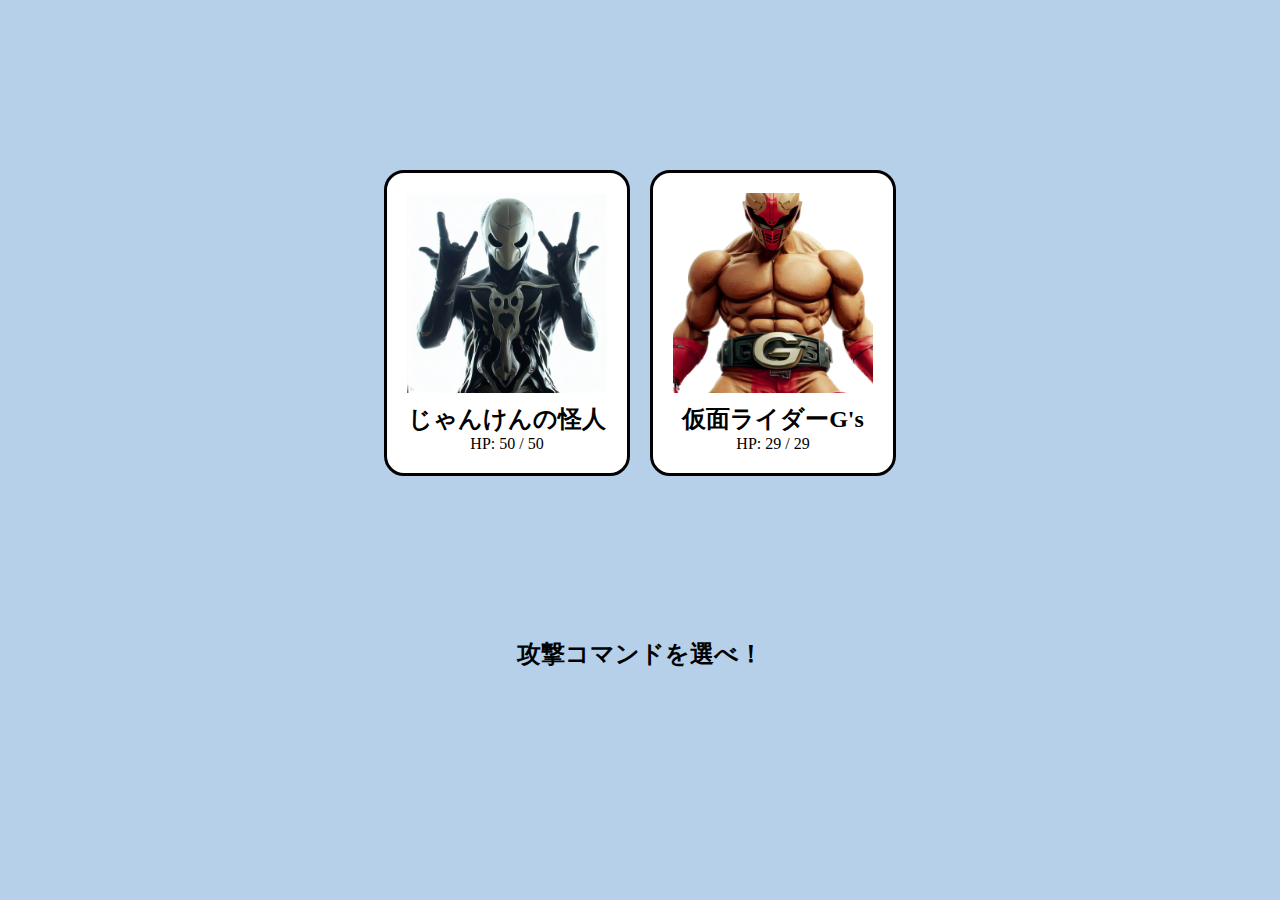
<file: battle.html>
<!DOCTYPE html>
<html lang="ja">

<head>
    <meta charset="UTF-8">
    <title>バトル！</title>
    <style>
        body {
            background-color: #B5D0E8;
        }

        #battle-wrapper {
            display: flex;
            justify-content: center;
            align-items: center;
            height: 70vh;
        }

        .pokemon {
            display: flex;
            flex-direction: column;
            align-items: center;
            padding: 20px;
            background-color: #FFFFFF;
            border: 3px solid #000000;
            border-radius: 20px;
            margin: 10px;
        }

        .pokemon img {
            width: 200px;
            height: 200px;
        }

        .pokemon-name {
            font-size: 24px;
            font-weight: bold;
            margin-top: 10px;
        }

        .moves-wrapper {
            display: flex;
            justify-content: center;
            align-items: center;
            margin-top: 20px;
        }

        @keyframes fadeIn {
            0% {
                opacity: 0;
            }

            100% {
                opacity: 1;
            }
        }

        .move {
            padding: 10px;
            background-color: #FFFFFF;
            border: 3px solid #000000;
            border-radius: 10px;
            margin: 10px;
            cursor: pointer;
            animation: fadeIn 2s ease-out forwards;
            animation-delay: 2s;
            opacity: 0;
        }

        .move:hover {
            background-color: #F2F2F2;
        }

        .move.selected {
            background-color: #F2F2F2;
        }

        .move.defense {
            background-color: #A2D9CE;
        }

        .move.disabled {
            cursor: not-allowed;
            opacity: 0.5;
        }

        .move.attack {
            border-color: #FF0000;
        }

        .move.defense {
            border-color: #0000FF;
        }
    </style>
    <script src="https://code.jquery.com/jquery-3.6.0.min.js"></script>
</head>

<body>

    <audio src="audio/battlebgm2.mp3" id="battle-audio" autoplay loop></audio>

    <audio id="power-audio" src="audio/power.mp3"></audio>
    <audio id="yaaaa-audio" src="audio/yaaaa.mp3"></audio>
    <audio id="width-audio" src="audio/width.mp3"></audio>
    <audio id="height-audio" src="audio/height.mp3"></audio>
    <audio id="opacity-audio" src="audio/opacity.mp3"></audio>
    <audio id="hissatsu-audio" src="audio/hissatsu.mp3"></audio>
    <audio id="konami-audio" src="audio/konamicomand.mp3"></audio>


    <!-- 敵のコマンドを表示するための div を追加 -->
    <div id="enemy-command-message" style="text-align: center; font-size: 20px; font-weight: bold;"></div>


    <div id="battle-wrapper">
        <div class="pokemon">
            <img src="img/JankenNoKaijin.jpeg" alt="じゃんけんの怪人">
            <div class="pokemon-name">じゃんけんの怪人</div>
            <div class="hp">HP: 50 / 50</div>
        </div>
        <div class="pokemon">
            <img src="img/maskedridergs.png" alt="仮面ライダー">
            <div class="pokemon-name">仮面ライダーG's</div>
            <div class="hp">HP: 29 / 29</div>
        </div>
    </div>

    <div id="turn-message" style="text-align: center; font-size: 24px; font-weight: bold;"></div>


    <div class="moves-wrapper">
        <div class="move" data-command="0">WIDTH</div>
        <div class="move" data-command="1">HEIGHT</div>
        <div class="move" data-command="2">POWER</div>
        <div class="move" data-command="3">YAAAA</div>
        <div class="move" data-command="4">OPACITY</div> <!-- OPACITYコマンドを追加 -->

    </div>

    <script>
        $(function () {
            // グローバル変数
            var kaijinscaleX = 1;
            var kaijinscaleY = 1;
            var riderscaleX = 1;
            var riderscaleY = 1;
            var hp1 = 50;
            var hp2 = 29;
            var playerTurn = true;

            function resizeImgW() {
                kaijinscaleX *= 0.5;
                $('.pokemon:first-of-type img').css('transform', 'scale(' + kaijinscaleX + ', ' + kaijinscaleY + ')');
            }

            function resizeImgH() {
                kaijinscaleY *= 0.5;
                $('.pokemon:first-of-type img').css('transform', 'scale(' + kaijinscaleX + ', ' + kaijinscaleY + ')');
            }

            function resizeImgWH() {
                riderscaleX *= 0.5;
                // riderscaleY *= 0.5; 消した
                $('.pokemon:last-of-type img').css('transform', 'scale(' + riderscaleX + ', ' + riderscaleY + ')');
            }

            function resizeImgHH() {
                riderscaleY *= 0.5;
                $('.pokemon:last-of-type img').css('transform', 'scale(' + riderscaleX + ', ' + riderscaleY + ')');
            }

            function playAudio(id) {
                $('#' + id)[0].play();
            }

            function stopAudio(audioId) {
                const $audioElement = $('#' + audioId);
                if ($audioElement.length) {
                    $audioElement[0].pause();
                    $audioElement[0].currentTime = 0;
                } else {
                    console.error('Audio element not found:', audioId);
                }
            }

            //OPACITYコマンドを追加した↓
            function applyOpacity(target) {
                var targetImg = target === 1 ? $('.pokemon:first-of-type img') : $('.pokemon:last-of-type img');
                var currentOpacity = parseFloat(targetImg.css('opacity'));
                targetImg.css('opacity', currentOpacity - 0.5);//*を-に変えた。確認ようにとりま0.5に変えた。最終的に0.25にする。　
            }

            function reduceHp(pokemonIndex, amount) {
                if (pokemonIndex === 1) {
                    hp1 -= amount;
                    $('.pokemon:first-of-type .hp').text('HP: ' + hp1 + ' / 50');

                    if (hp1 <= 0) {
                        setTimeout(function () {
                            window.location.href = 'index8-1.html';
                        }, 2000);
                    }

                } else if (pokemonIndex === 2) {
                    hp2 -= amount;
                    $('.pokemon:last-of-type .hp').text('HP: ' + hp2 + ' / 29');

                    if (hp2 <= 0) {
                        setTimeout(function () {
                            window.location.href = 'index8-2-1.html';
                        }, 2000);
                    }
                }
            }

            function toggleTurn() {
                playerTurn = !playerTurn;
                updateCommandStyles();
                updateTurnMessage(); // この行を追加した
            }

            // ターンメッセージを更新する関数を追加した
            function updateTurnMessage() {
                $('#turn-message').text(playerTurn ? '攻撃コマンドを選べ！' : '防御コマンドを選べ！');
            }


            function updateCommandStyles() {
                $('.move').each(function (index, move) {
                    $(move).removeClass('attack defense');
                    $(move).addClass(playerTurn ? 'attack' : 'defense');
                });
            }



            // 敵のターンの実装を変更
            function enemyTurn() {
                var enemyCommand = Math.floor(Math.random() * 5);//opacity追加したので5に変更
                displayEnemyCommand(enemyCommand); // この行を追加
                setTimeout(function () {
                    var playerCommand = $('.selected').data('command');
                    if (playerTurn) {
                        if (enemyCommand !== playerCommand) {
                            applyCommandEffect(playerCommand, 1);
                        }
                    } else {
                        if (enemyCommand !== playerCommand) {
                            applyCommandEffect(enemyCommand, 2);
                        }
                    }
                    clearSelected();
                    toggleTurn();
                    setTimeout(enableMoves, 1000); //変更した
                }, 1000);
            }

            // 敵のコマンドを画面に表示する関数を追加
            function displayEnemyCommand(command) {
                var commandText;
                switch (command) {
                    case 0:
                        commandText = "WIDTH";
                        break;
                    case 1:
                        commandText = "HEIGHT";
                        break;
                    case 2:
                        commandText = "POWER";
                        break;
                    case 3:
                        commandText = "YAAAA";
                        break;
                    case 4: //追加した
                        commandText = "OPACITY";
                        break;

                }
                var message = playerTurn ? "じゃんけんの怪人の防御: " : "じゃんけんの怪人の攻撃: ";
                $('#enemy-command-message').text(message + commandText + "！");
            }

            function applyCommandEffect(command, target) {
                switch (command) {
                    case 0:
                        playAudio('width-audio');
                        if (target === 1) {
                            resizeImgW(); //怪人にwidth
                        } else {
                            resizeImgWH(); //ライダーにwidth
                        }
                        reduceHp(target, 5);// targetに５ダメージ
                        break;
                    case 1:
                        playAudio('height-audio');
                        if (target === 1) {
                            resizeImgH();
                        } else {
                            resizeImgHH();
                        }
                        reduceHp(target, 5);
                        break;
                    case 2:
                        playAudio('power-audio');
                        reduceHp(target, 1);
                        break;
                    case 3:
                        playAudio('yaaaa-audio');
                        reduceHp(target, 1);
                        break;

                    case 4: // OPACITYコマンドの効果を適用
                        playAudio('opacity-audio');
                        applyOpacity(target);
                        let ImgOpacity1 = parseFloat($('.pokemon:first-of-type img').css('opacity'));
                        let ImgOpacity2 = parseFloat($('.pokemon:last-of-type img').css('opacity'));
                        if (ImgOpacity1 <= 0) {
                            setTimeout(function () {
                                window.location.href = 'index8-1.html';
                            }, 1000);
                        } else if (ImgOpacity2 <= 0) {
                            setTimeout(function () {
                                window.location.href = 'index8-2-1.html';
                            }, 1000);
                        }

                        break;

                }
            }

            function selectCommand(moveElement) {
                clearSelected();
                moveElement.addClass('selected');
            }

            function clearSelected() {
                $('.move').removeClass('selected');
            }

            function disableMoves() {
                $('.move').addClass('disabled');
            }

            function enableMoves() {
                $('.move').removeClass('disabled');
            }

            $('.move').on('click', function () {
                if (!$(this).hasClass('disabled')) {
                    selectCommand($(this));
                    disableMoves();
                    setTimeout(enemyTurn, 1000);//変更した
                }
            });

            updateCommandStyles();
            updateTurnMessage(); // この行を追加した
            $(document).keydown(function (e) {
                if (e.keyCode === konamiKeys[konamiIndex++]) {
                    if (konamiIndex === konamiKeys.length) {
                        // KONAMIコマンドが完了したときの処理
                        playAudio('konami-audio');
                        stopAudio('battle-audio');
                        $('.pokemon:last-of-type img').animate({ 'width': '1000px', 'height': '1000px' }, 1500);

                        setTimeout(function () {
                            playAudio('hissatsu-audio');
                        }, 1900);

                        setTimeout(function () {
                            $('.pokemon:first-of-type img').css('transform', 'scale(' + 0.001 + ', ' + 0.001 + ')');
                            $('.pokemon:first-of-type .hp').text('HP: ' + 0 + ' / 50');
                        }, 2000);

                        // 指数関数的に増加させるアニメーション
                        let hpExpIncrease = 1;
                        let hpIncreaseInterval = setInterval(function () {
                            hp2 = Math.floor(hp2 * Math.pow(2, hpExpIncrease));
                            $('.pokemon:last-of-type .hp').text('HP: ' + hp2 + ' / ∞');
                            hpExpIncrease += 0.1;
                        }, 150);

                        // 1.5秒後に無限大に更新
                        setTimeout(function () {
                            clearInterval(hpIncreaseInterval);
                            $('.pokemon:last-of-type .hp').text('HP: ∞ / ∞');
                        }, 1500);

                        setTimeout(function () {
                            window.location.href = 'index8-1.html';
                        }, 13000);

                        konamiIndex = 0;
                    }


                } else {
                    konamiIndex = 0;
                }
            });
        });

        var konamiKeys = [
            38, // up arrow key
            38, // up arrow key
            40, // down arrow key
            40, // down arrow key
            37, // left arrow key
            39, // right arrow key
            37, // left arrow key
            39, // right arrow key
            66, // b key
            65  // a key
        ];
        var konamiIndex = 0;
    </script>
</body>

</html>
</file>
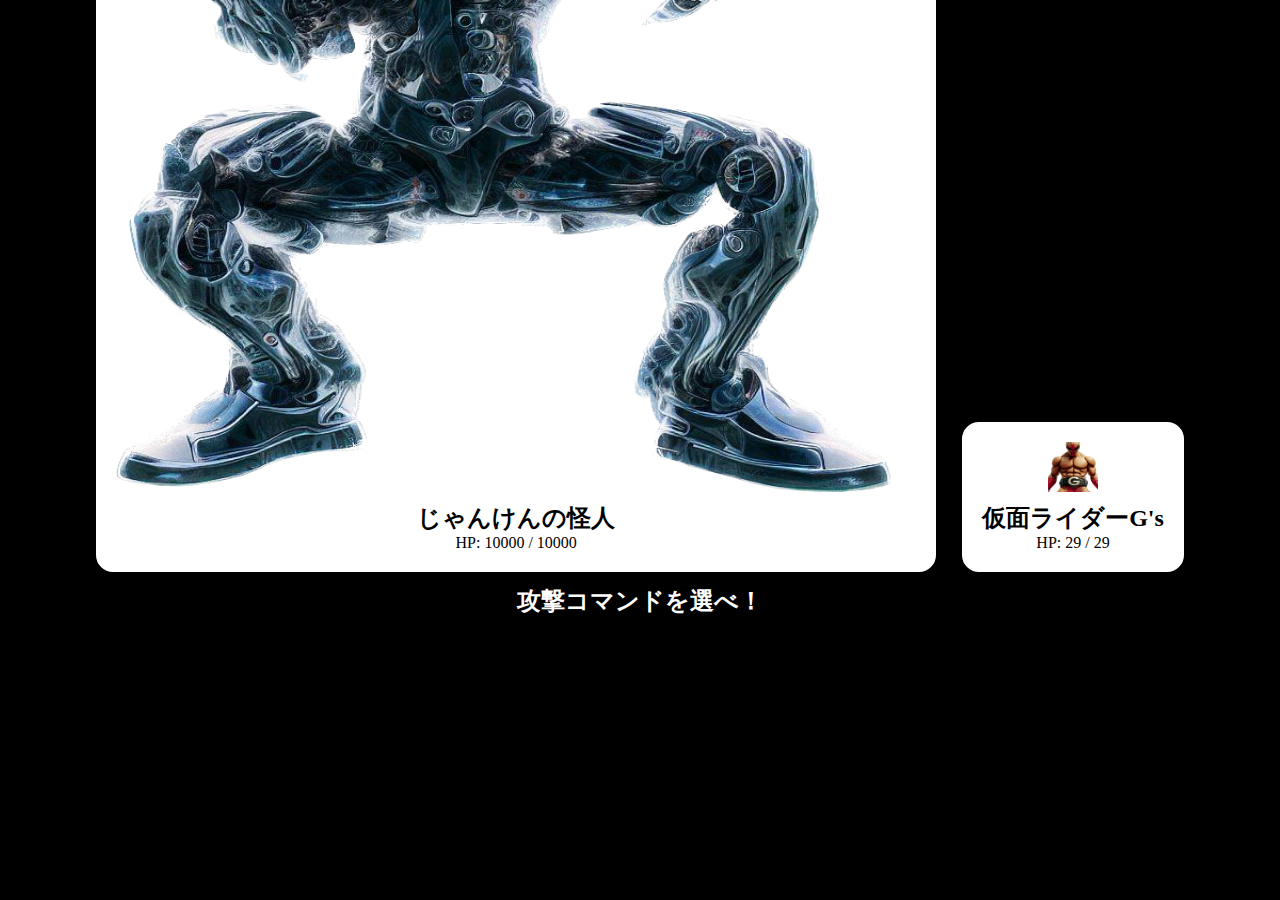
<file: battle2.html>
<!DOCTYPE html>
<html lang="ja">

<head>
    <meta charset="UTF-8">
    <title>バトル2！</title>
    <link rel="stylesheet" href="battle2.css">
    <script src="https://code.jquery.com/jquery-3.6.0.min.js"></script>
</head>

<body>
    <div class="container">



        <audio src="audio/gemabgm.mp3" id="gema-audio" autoplay loop></audio>

        <audio id="power-audio" src="audio/power.mp3"></audio>
        <audio id="yaaaa-audio" src="audio/yaaaa.mp3"></audio>
        <audio id="width-audio" src="audio/width.mp3"></audio>
        <audio id="height-audio" src="audio/height.mp3"></audio>
        <audio id="opacity-audio" src="audio/opacity.mp3"></audio>
        <audio id="konami-audio" src="audio/konamicomand.mp3"></audio>
        <audio id="hissatsu-audio" src="audio/hissatsu.mp3"></audio>


        <!-- 敵のコマンドを表示するための div を追加 -->
        <div id="enemy-command-message" style="text-align: center; font-size: 20px; font-weight: bold;"></div>


        <div id="battle-wrapper">
            <div class="pokemon pokemon1">
                <img src="img/enlargedjankenkaijin.PNG" alt="じゃんけんの怪人">
                <div class="pokemon-name">じゃんけんの怪人</div>
                <div class="hp">HP: 10000 / 10000</div>
            </div>
            <div class="pokemon pokemon2">
                <img src="img/maskedridergs.png" alt="仮面ライダー">
                <div class="pokemon-name">仮面ライダーG's</div>
                <div class="hp">HP: 29 / 29</div>
            </div>
        </div>

        <div id="turn-message" style="text-align: center; font-size: 24px; font-weight: bold;"></div>


        <div class="moves-wrapper">
            <div class="move" data-command="0">WIDTH</div>
            <div class="move" data-command="1">HEIGHT</div>
            <div class="move" data-command="2">POWER</div>
            <div class="move" data-command="3">YAAAA</div>
            <div class="move" data-command="4">OPACITY</div> <!-- OPACITYコマンドを追加 -->

        </div>
    </div>

    <script>
        $(function () {
            // グローバル変数
            var kaijinscaleX = 1;
            var kaijinscaleY = 1;
            var riderscaleX = 1;
            var riderscaleY = 1;
            var hp1 = 10000;
            var hp2 = 29;
            var playerTurn = true;

            function resizeImgW() {
                kaijinscaleX *= 0.99;
                $('.pokemon:first-of-type img').css('transform', 'scale(' + kaijinscaleX + ', ' + kaijinscaleY + ')');
            }

            function resizeImgH() {
                kaijinscaleY *= 0.99;
                $('.pokemon:first-of-type img').css('transform', 'scale(' + kaijinscaleX + ', ' + kaijinscaleY + ')');
            }

            function resizeImgWH() {
                riderscaleX *= 0.001;
                // riderscaleY *= 0.5; 消した
                $('.pokemon:last-of-type img').css('transform', 'scale(' + riderscaleX + ', ' + riderscaleY + ')');
            }

            function resizeImgHH() {
                riderscaleY *= 0.001;
                $('.pokemon:last-of-type img').css('transform', 'scale(' + riderscaleX + ', ' + riderscaleY + ')');
            }

            function playAudio(id) {
                $('#' + id)[0].play();
            }

            function stopAudio(audioId) {
                const $audioElement = $('#' + audioId);
                if ($audioElement.length) {
                    $audioElement[0].pause();
                    $audioElement[0].currentTime = 0;
                } else {
                    console.error('Audio element not found:', audioId);
                }
            }


            //OPACITYコマンドを追加した↓
            function applyOpacity(target) {
                var targetImg = target === 1 ? $('.pokemon:first-of-type img') : $('.pokemon:last-of-type img');
                var currentOpacity = parseFloat(targetImg.css('opacity'));
                targetImg.css('opacity', currentOpacity - 0.5);
            }

            function reduceHp(pokemonIndex, amount) {
                if (pokemonIndex === 1) {
                    hp1 -= amount;
                    $('.pokemon:first-of-type .hp').text('HP: ' + hp1 + ' / 10000');

                    if (hp1 <= 0) {
                        setTimeout(function () {
                            window.location.href = 'index8-3.html';
                        }, 2000);
                    }

                } else if (pokemonIndex === 2) {
                    hp2 -= amount;
                    $('.pokemon:last-of-type .hp').text('HP: ' + hp2 + ' / 29');

                    if (hp2 <= 0) {
                        setTimeout(function () {
                            window.location.href = 'index8-2.html';
                        }, 2000);
                    }
                }
            }

            function toggleTurn() {
                playerTurn = !playerTurn;
                updateCommandStyles();
                updateTurnMessage(); // この行を追加した
            }

            // ターンメッセージを更新する関数を追加した
            function updateTurnMessage() {
                $('#turn-message').text(playerTurn ? '攻撃コマンドを選べ！' : '防御コマンドを選べ！');
            }


            function updateCommandStyles() {
                $('.move').each(function (index, move) {
                    $(move).removeClass('attack defense');
                    $(move).addClass(playerTurn ? 'attack' : 'defense');
                });
            }



            // 敵のターンの実装を変更
            function enemyTurn() {
                var enemyCommand = Math.floor(Math.random() * 5);//opacity追加したので5に変更
                displayEnemyCommand(enemyCommand); // この行を追加
                setTimeout(function () {
                    var playerCommand = $('.selected').data('command');
                    if (playerTurn) {
                        if (enemyCommand !== playerCommand) {
                            applyCommandEffect(playerCommand, 1);
                        }
                    } else {
                        if (enemyCommand !== playerCommand) {
                            applyCommandEffect(enemyCommand, 2);
                        }
                    }
                    clearSelected();
                    toggleTurn();
                    setTimeout(enableMoves, 1000); //変更した
                }, 1000);
            }

            // 敵のコマンドを画面に表示する関数を追加
            function displayEnemyCommand(command) {
                var commandText;
                switch (command) {
                    case 0:
                        commandText = "WIDTH";
                        break;
                    case 1:
                        commandText = "HEIGHT";
                        break;
                    case 2:
                        commandText = "POWER";
                        break;
                    case 3:
                        commandText = "YAAAA";
                        break;
                    case 4: //追加した
                        commandText = "OPACITY";
                        break;

                }
                var message = playerTurn ? "じゃんけんの怪人の防御: " : "じゃんけんの怪人の攻撃: ";
                $('#enemy-command-message').text(message + commandText + "！");
            }

            function applyCommandEffect(command, target) {
                switch (command) {
                    case 0:
                        playAudio('width-audio');
                        if (target === 1) {
                            resizeImgW(); //怪人にwidth
                            reduceHp(target, 1);
                        } else {
                            resizeImgWH(); //ライダーにwidth
                            reduceHp(target, 500);
                        }
                        // targetに５ダメージ
                        break;
                    case 1:
                        playAudio('height-audio');
                        if (target === 1) {
                            resizeImgH();
                            reduceHp(target, 1);
                        } else {
                            resizeImgHH();
                            reduceHp(target, 500);
                        }

                        break;
                    case 2:
                        playAudio('power-audio');
                        reduceHp(target, 1);
                        break;
                    case 3:
                        playAudio('yaaaa-audio');
                        reduceHp(target, 1);
                        break;

                    case 4: // OPACITYコマンドの効果を適用
                        playAudio('opacity-audio');
                        applyOpacity(target);
                        let ImgOpacity1 = parseFloat($('.pokemon:first-of-type img').css('opacity'));
                        let ImgOpacity2 = parseFloat($('.pokemon:last-of-type img').css('opacity'));
                        if (ImgOpacity1 <= 0) {
                            setTimeout(function () {
                                window.location.href = 'index8-3.html';
                            }, 1000);
                        } else if (ImgOpacity2 <= 0) {
                            setTimeout(function () {
                                window.location.href = 'index8-2.html';
                            }, 1000);
                        }

                        break;

                }
            }

            function selectCommand(moveElement) {
                clearSelected();
                moveElement.addClass('selected');
            }

            function clearSelected() {
                $('.move').removeClass('selected');
            }

            function disableMoves() {
                $('.move').addClass('disabled');
            }

            function enableMoves() {
                $('.move').removeClass('disabled');
            }

            $('.move').on('click', function () {
                if (!$(this).hasClass('disabled')) {
                    selectCommand($(this));
                    disableMoves();
                    setTimeout(enemyTurn, 1000);//変更した
                }
            });

            updateCommandStyles();
            updateTurnMessage(); // この行を追加した

            $(document).keydown(function (e) {
                if (e.keyCode === konamiKeys[konamiIndex++]) {
                    if (konamiIndex === konamiKeys.length) {
                        // KONAMIコマンドが完了したときの処理
                        playAudio('konami-audio');
                        stopAudio('gema-audio');
                        $('.pokemon:last-of-type img').animate({ 'width': '1000px', 'height': '1000px' }, 1500);

                        setTimeout(function () {
                            playAudio('hissatsu-audio');
                        }, 1900);

                        setTimeout(function () {
                            $('.pokemon:first-of-type img').css('transform', 'scale(' + 0.001 + ', ' + 0.001 + ')');
                            $('.pokemon:first-of-type .hp').text('HP: ' + 0 + ' / 10000');
                        }, 2000);

                        // 指数関数的に増加させるアニメーション
                        let hpExpIncrease = 1;
                        let hpIncreaseInterval = setInterval(function () {
                            hp2 = Math.floor(hp2 * Math.pow(2, hpExpIncrease));
                            $('.pokemon:last-of-type .hp').text('HP: ' + hp2 + ' / ∞');
                            hpExpIncrease += 0.1;
                        }, 150);

                        // 1.5秒後に無限大に更新
                        setTimeout(function () {
                            clearInterval(hpIncreaseInterval);
                            $('.pokemon:last-of-type .hp').text('HP: ∞ / ∞');
                        }, 1500);

                        setTimeout(function () {
                            window.location.href = 'index8-3.html';
                        }, 13000);

                        konamiIndex = 0;
                    }


                } else {
                    konamiIndex = 0;
                }
            });
        });

        var konamiKeys = [
            38, // up arrow key
            38, // up arrow key
            40, // down arrow key
            40, // down arrow key
            37, // left arrow key
            39, // right arrow key
            37, // left arrow key
            39, // right arrow key
            66, // b key
            65  // a key
        ];
        var konamiIndex = 0;

    </script>
</body>

</html>
</file>
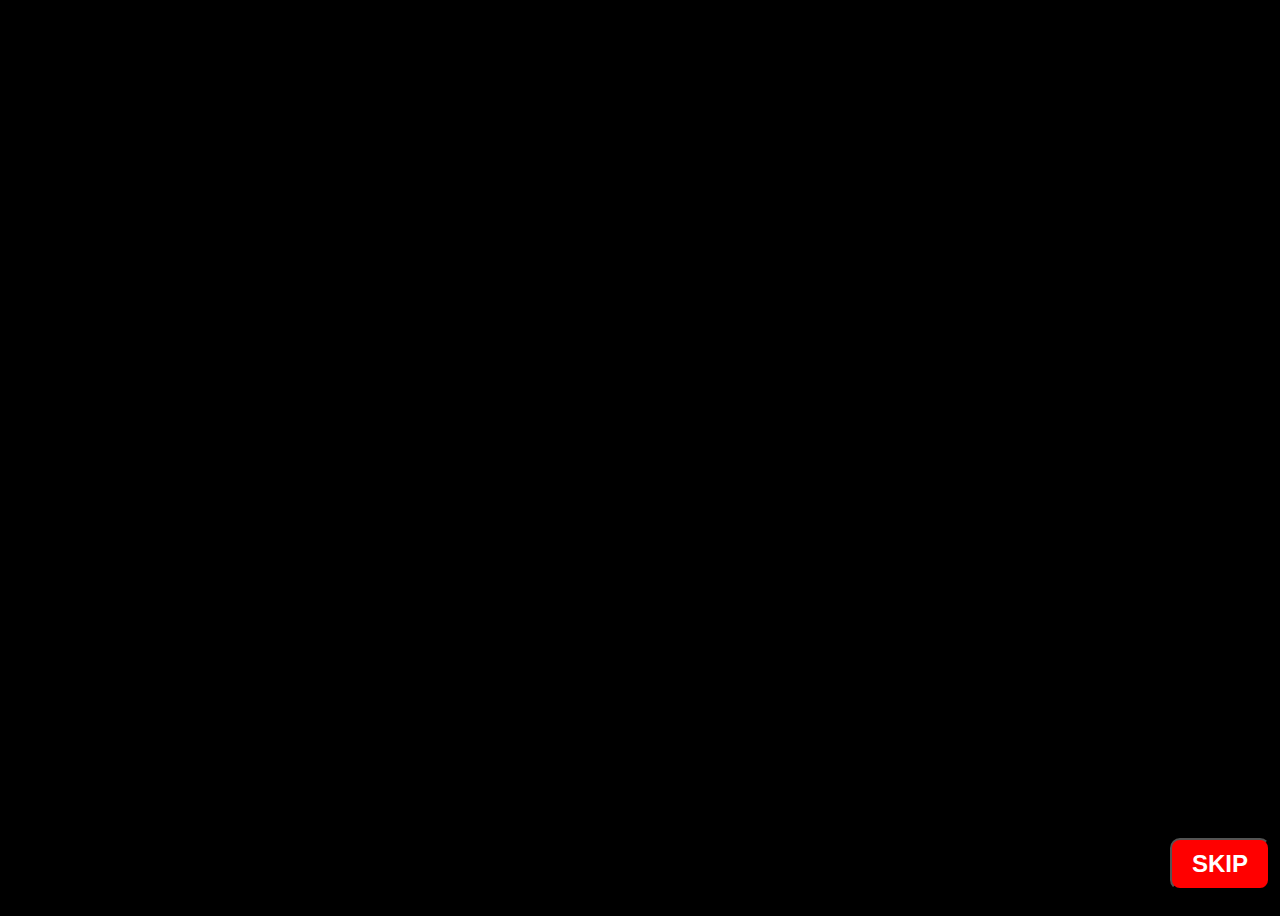
<file: index4s.html>
<!DOCTYPE html>
<html lang="en">

<head>
    <meta charset="UTF-8">
    <meta http-equiv="X-UA-Compatible" content="IE=edge">
    <meta name="viewport" content="width=device-width, initial-scale=1.0">
    <title>？？？</title>
    <link rel="stylesheet" type="text/css" href="css/style4.css" />
    <style>
        #skipButton {
            position: fixed;
            bottom: 10px;
            right: 10px;
            padding: 10px 20px;
            border-radius: 10px;
            background-color: #F00;
            color: #FFF;
            font-size: 24px;
            font-weight: bold;
            text-transform: uppercase;
            cursor: pointer;
            transition: background-color 0.2s ease-in-out;
            z-index: 100;
        }

        #skipButton:hover {
            background-color: #900;
        }
    </style>
</head>

<body>

    <button id="skipButton" onclick="location.href='index5s.html'">Skip</button>


    <audio id="audio" src="audio/mate.mp3" autoplay></audio>

    <!-- <button id="play-button">まてー！</button>
    <audio id="audio" src="/audio/mate.mp3"></audio>

    <script>
        document.addEventListener('DOMContentLoaded', function () {
            var playButton = document.getElementById('play-button');
            var audio = document.getElementById('audio');
            playButton.addEventListener('click', function () {
                audio.play();
            });
        }); -->
    </script>
    <!-- <audio id="audio" src="/audio/mate.mp3"></audio> -->
    <div id="text-wrapper">
        <h1 id="text">まてー！</h1>
    </div>
    <script>
        window.onload = function () {
            var audio = document.getElementById("audio");
            audio.play();
        }
    </script>

    <script>
        setTimeout(function () {
            location.href = "index5s.html";
        }, 3000);

    </script>

</body>


</html>
</file>
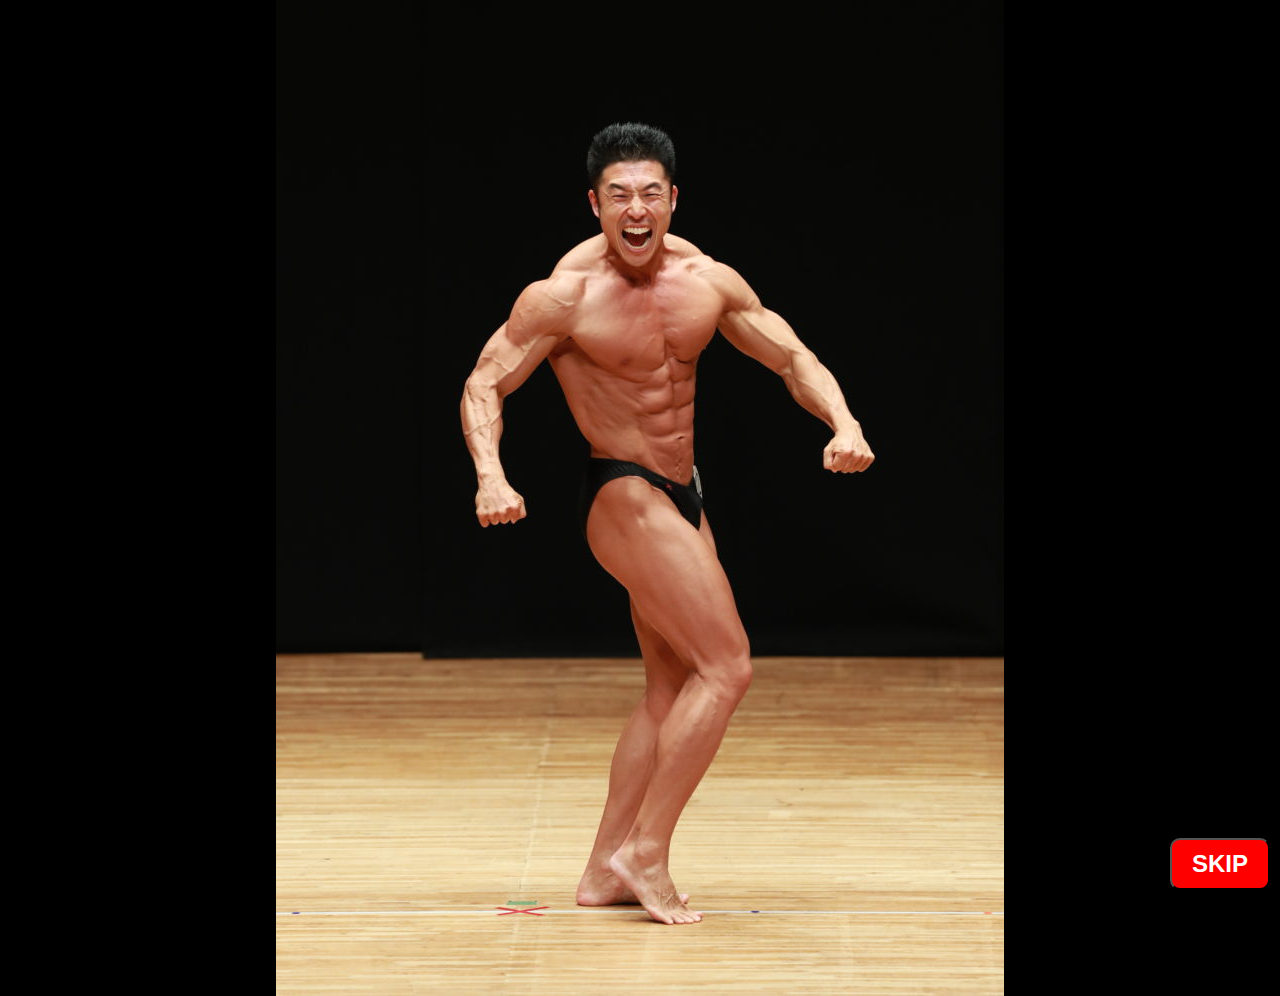
<file: index5s.html>
<!DOCTYPE html>
<html lang="en">

<head>
    <meta charset="UTF-8">
    <meta http-equiv="X-UA-Compatible" content="IE=edge">
    <meta name="viewport" content="width=device-width, initial-scale=1.0">
    <title>test</title>
    <style>
        body {
            background: black;
        }

        /* 画面中央に配置するためのスタイル */
        img {
            position: fixed;
            top: 50%;
            left: 50%;
            transform: translate(-50%, -50%);
        }

        @keyframes maoh-appear {
            from {
                opacity: 0;
            }

            to {
                opacity: 1;
            }
        }

        #maoh {
            position: absolute;
            top: 50%;
            left: 50%;
            transform: translate(-50%, -50%);
            animation: maoh-appear 2s ease-out;
        }

        /* スキップボタンのスタイル */
        #skipButton {
            position: fixed;
            bottom: 10px;
            right: 10px;
            padding: 10px 20px;
            border-radius: 10px;
            background-color: #F00;
            color: #FFF;
            font-size: 24px;
            font-weight: bold;
            text-transform: uppercase;
            cursor: pointer;
            transition: background-color 0.2s ease-in-out;
            z-index: 100;
        }

        #skipButton:hover {
            background-color: #900;
        }
    </style>
</head>

<body>

    <button id="skipButton" onclick="location.href='index6s.html'">Skip</button>


    <audio id="audio" src="audio/henshinn.mp3" autoplay></audio>

    <!-- <div class="black-screen">
        <div class="center-text">まて！</div>
    </div> -->
    <img id="maoh" src="img/kinnikun.jpg" alt="きんに君の画像" />

    <script>
        setTimeout(function () {
            location.href = "index6s.html";
        }, 2500);

    </script>
</body>

</html>
</file>
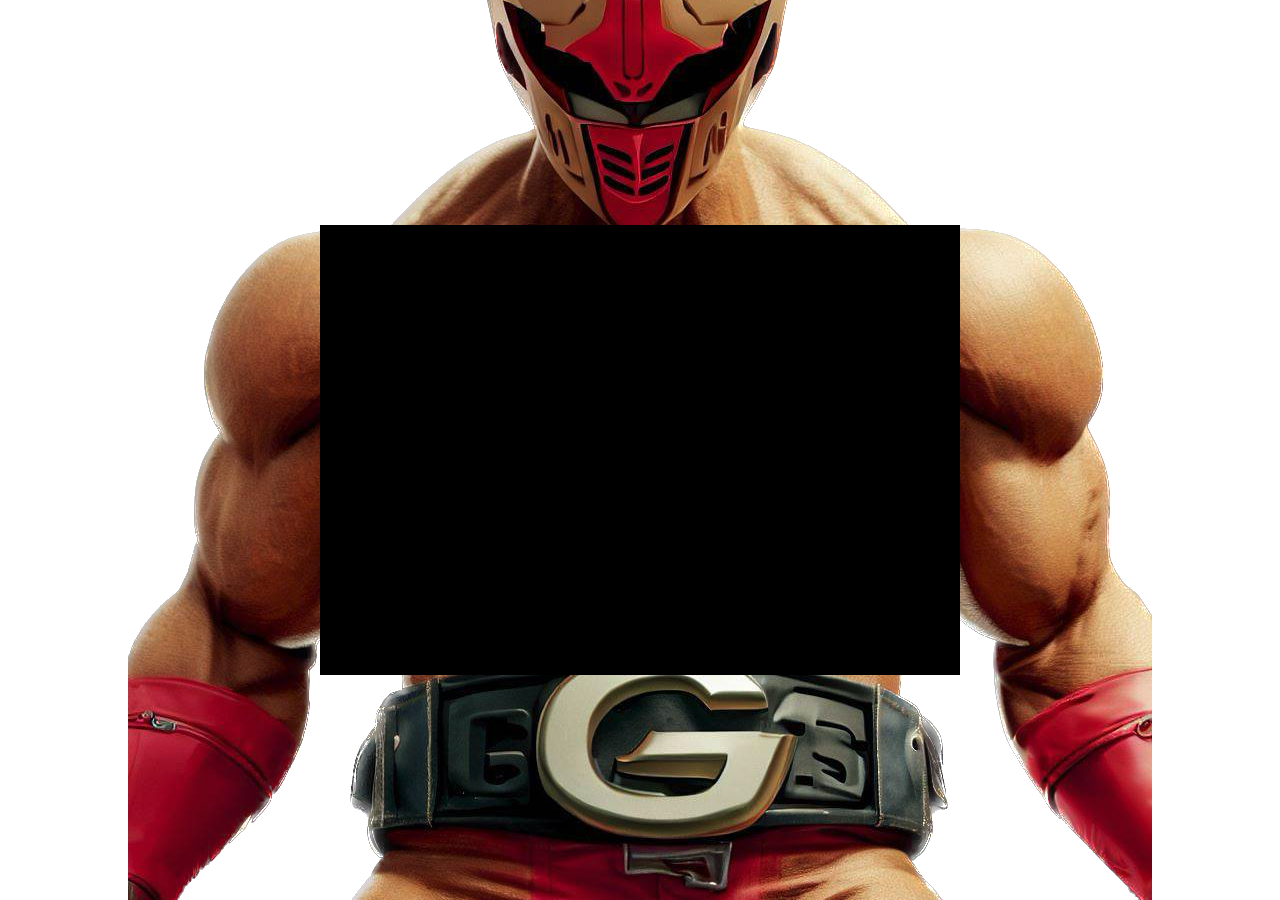
<file: index6-2.html>
<!-- index.html -->
<!DOCTYPE html>
<html lang="en">

<head>
    <meta charset="UTF-8">
    <meta name="viewport" content="width=device-width, initial-scale=1.0">
    <link rel="stylesheet" href="css/style6-2.css">
    <title>アニメーション</title>
</head>

<body>

    <audio id="audio" src="audio/battlebgm1.mp3" autoplay></audio>



    <div class="background-image"></div>
    <div class="grid-container">
        <div class="grid-item" id="item1"></div>
        <div class="grid-item" id="item2"></div>
        <div class="grid-item" id="item3"></div>
        <div class="grid-item" id="item4"></div>
        <div class="grid-item" id="item5"></div>
        <div class="grid-item" id="item6"></div>
        <div class="grid-item" id="item7"></div>
        <div class="grid-item" id="item8"></div>
        <div class="grid-item" id="item9"></div>
        <div class="grid-item" id="item10"></div>
        <div class="grid-item" id="item11"></div>
        <div class="grid-item" id="item12"></div>
        <div class="grid-item" id="item13"></div>
        <div class="grid-item" id="item14"></div>
        <div class="grid-item" id="item15"></div>
        <div class="grid-item" id="item16"></div>
    </div>
    <script>
        const gridItems = document.querySelectorAll(".grid-item");

        // グリッドアイテムの順番を定義
        const order = [
            10, 9, 5, 6,
            7, 11, 15, 14,
            13, 12, 8, 4,
            0, 1, 2, 3
        ];

        order.forEach((itemIndex, index) => {
            setTimeout(() => {
                gridItems[itemIndex].style.backgroundColor = "black";
            }, index * 200); // 時間差を調整する場合は、200を適切な値に変更してください。
        });
    </script>
    <script>
        setTimeout(function () {
            location.href = "battle.html";
        }, 3300);

    </script>
</body>

</html>
</file>
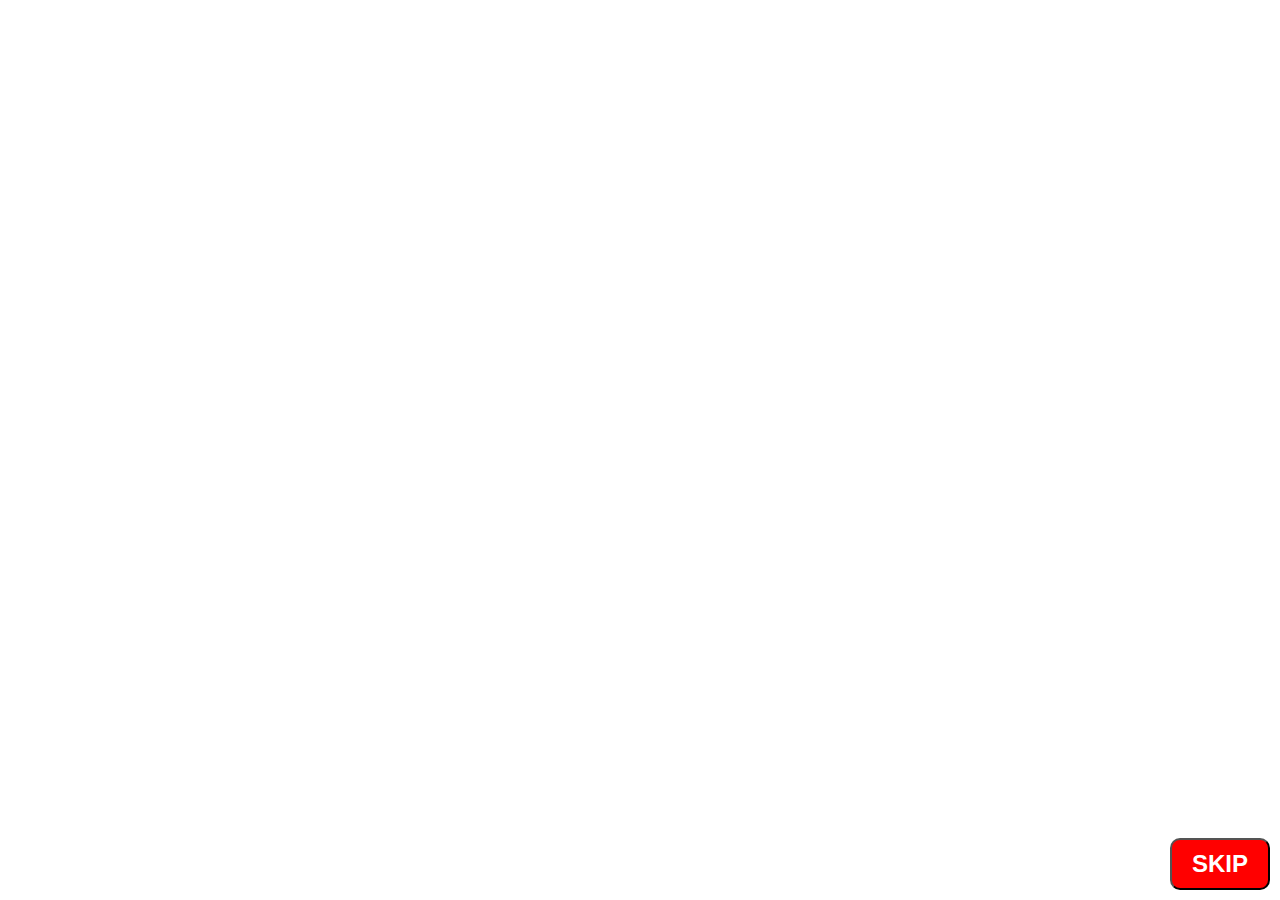
<file: index6s.html>
<!DOCTYPE html>
<html lang="en">

<head>
    <meta charset="UTF-8">
    <meta http-equiv="X-UA-Compatible" content="IE=edge">
    <meta name="viewport" content="width=device-width, initial-scale=1.0">
    <title>きんに君登場</title>
    <link rel="stylesheet" type="text/css" href="css/style6.css" />
    <style>
        #skipButton {
            position: fixed;
            bottom: 10px;
            right: 10px;
            padding: 10px 20px;
            border-radius: 10px;
            background-color: #F00;
            color: #FFF;
            font-size: 24px;
            font-weight: bold;
            text-transform: uppercase;
            cursor: pointer;
            transition: background-color 0.2s ease-in-out;
            z-index: 100;
        }

        #skipButton:hover {
            background-color: #900;
        }
    </style>
</head>

<body>

    <button id="skipButton" onclick="location.href='index6-2.html'">Skip</button>


    <audio id="audio" src="audio/henshin01.mp3" autoplay></audio>


    <!-- <button id="play-button">効果音</button>
    <audio id="audio" src="/audio/henshin01.mp3"></audio>

    <script>
        document.addEventListener('DOMContentLoaded', function () {
            var playButton = document.getElementById('play-button');
            var audio = document.getElementById('audio');
            playButton.addEventListener('click', function () {
                audio.play();
            });
        });
    </script> -->
    <audio id="audio" src="audio/henshin2.mp3"></audio>
    <img src="img/maskedridergs.png" alt="仮面ライダーの画像" id="kamen-rider">

    <script>
        document.addEventListener('DOMContentLoaded', function () {
            setTimeout(function () {
                var kamenRider = document.getElementById('kamen-rider');
                kamenRider.style.display = "block";
            }, 3000);
        });

    </script>

    <script>
        setTimeout(function () {
            location.href = "index6-2.html";
        }, 12000);

    </script>
</body>

</html>
</file>
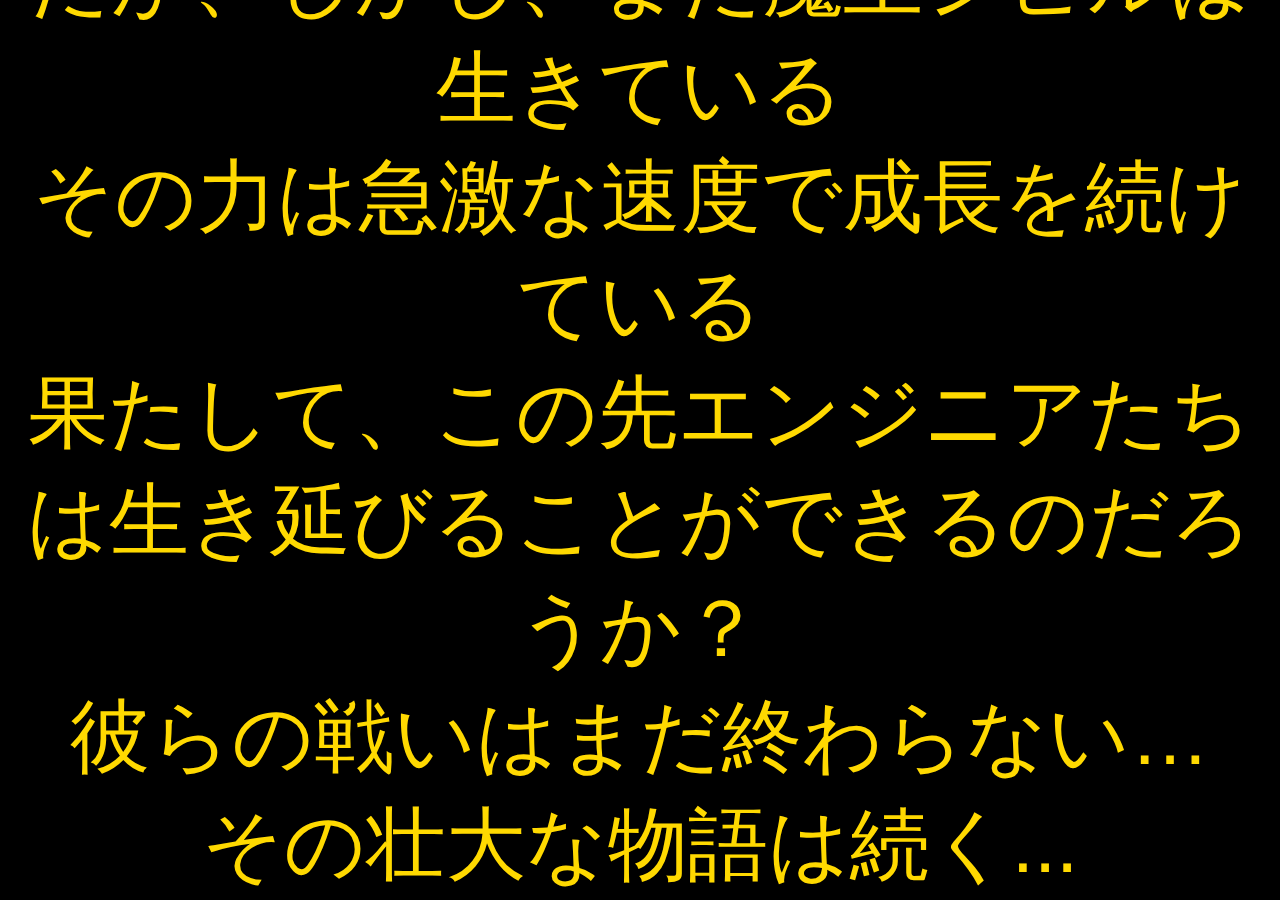
<file: index9.html>
<!DOCTYPE html>
<html lang="ja">

<head>
    <meta charset="UTF-8">
    <title>スターウォーズ風アニメーション</title>
    <style>
        body {
            margin: 0;
            overflow: hidden;
            background-color: #000;
            display: flex;
            justify-content: center;
            align-items: center;
            height: 100vh;
            perspective: 300px;
        }

        .crawl-container {
            font-family: 'Arial', sans-serif;
            color: #ffd900;
            font-size: 80px;
            text-align: center;
            position: absolute;
            bottom: 0;
            width: 100%;
            transform-origin: 50% 100%;
            animation: crawl 60s linear;
        }

        @keyframes crawl {
            0% {
                transform: rotateX(20deg) translateY(0);
            }

            100% {
                transform: rotateX(20deg) translateY(-2500px);
            }
        }
    </style>
</head>

<body>

    <audio id="audio" src="audio/ending2.mp3" autoplay></audio>

    <div class="crawl-container">
        遥か彼方の銀河系で<br>チーズの怪人を倒したのも束の間<br>次に現れる脅威は魔王ジピルによって生み出されたじゃんけんの怪人であった！<br>再び世界の危機を救うため<br>伝説のヒーロー仮面ライダーG'sが立ち上がり<br>激闘の末にじゃんけんの怪人を倒したかに見えた<br>

        だが、倒したと思った矢先<br>魔王ジピルの凶悪な力によってじゃんけんの怪人は生き返り<br>さらに恐るべき魔改造を受け<br>巨大化してしまった<br>巨大化されたじゃんけんの怪人に対して<br>仮面ライダーG'sの力は及ばないかに見えた<br>しかし、彼は幾多の先輩が実装してきた伝説のコマンドを思い出す<br>

        窮地に立たされた仮面ライダーG'sは賭けに出る<br>彼は古の秘技を召喚するかのように<br>↑、↑、↓、↓、←、→、←、→、B、Aを入力<br>すると、どこからともなく不思議な力が流れ込み<br>驚異的なパワーを得て<br>巨大化したじゃんけんの怪人を見事に倒すことができたのであった<br>

        こうして、再び平和がアカデミーに訪れる<br>だが、しかし、まだ魔王ジピルは生きている<br>その力は急激な速度で成長を続けている<br>果たして、この先エンジニアたちは生き延びることができるのだろうか？<br>彼らの戦いはまだ終わらない…<br>
        その壮大な物語は続く...
    </div>

</body>

</html>
</file>
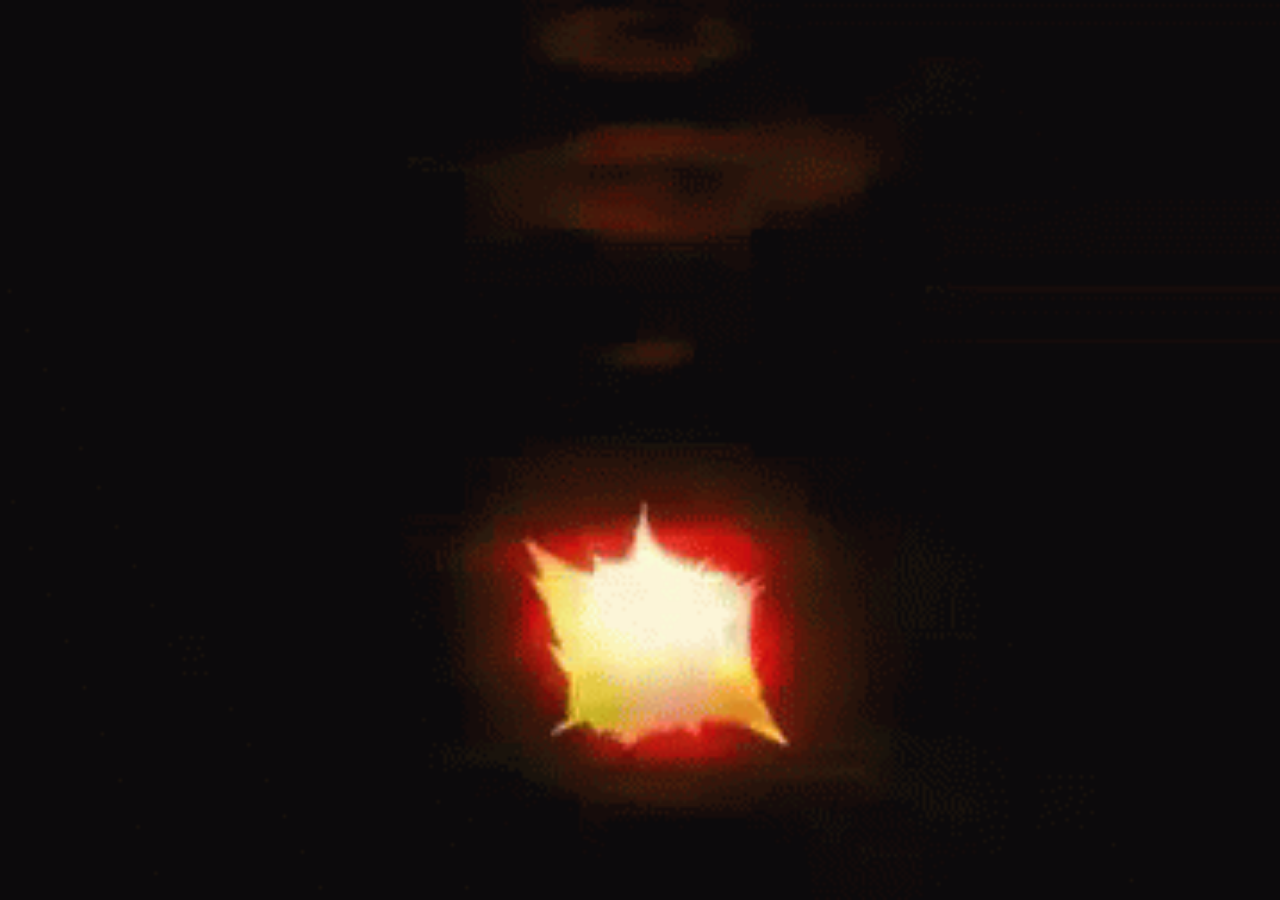
<file: kyodaika.html>
<!DOCTYPE html>
<html lang="ja">

<head>
    <meta charset="UTF-8">
    <meta name="viewport" content="width=device-width, initial-scale=1.0">
    <title>巨大化する敵</title>
    <link rel="stylesheet" href="styles.css">
    <script src="https://code.jquery.com/jquery-3.6.0.min.js"></script>

</head>

<body>
    <audio src="audio/kyodaika.mp3" autoplay></audio>

    <div class="container">
        <img id="full-explosion" src="img/jpexplosion.gif" alt="爆発">
        <img id="enemy" src="img/enlargedjankenkaijin.PNG" alt="敵">
    </div>






    <script src="script.js"></script>
</body>

</html>
</file>
<file: battle2.css>
body {
    background-color: black;
    margin-left: auto;
    margin-right: auto;
    color: white;
}

#enemy-command-message {
    margin-top: 5vh;
    /* margin-bottom: 2vh; */
}

.pokemon-name,
.move,
.hp {
    color: black;
}

#battle-wrapper {
    display: flex;
    justify-content: center;
    align-items: flex-end;
    height: 60vh;
    /* あえてheithを６０vhに設定することで巨大感を演出した */
}

.pokemon1 {
    display: flex;
    flex-direction: column;
    align-items: center;
    padding: 20px;
    background-color: #FFFFFF;
    border: 3px solid #000000;
    border-radius: 20px;
    margin: 10px;
    overflow: hidden;
}

.pokemon2 {
    display: flex;
    flex-direction: column;
    align-items: center;
    padding: 20px;
    background-color: #FFFFFF;
    border: 3px solid #000000;
    border-radius: 20px;
    margin: 10px;
}

.pokemon1 img {
    width: 800px;
    height: 800px;
}

.pokemon2 img {
    width: 50px;
    height: 50px;
}

.pokemon-name {
    font-size: 24px;
    font-weight: bold;
    margin-top: 10px;
}

.moves-wrapper {
    display: flex;
    justify-content: center;
    align-items: center;
    margin-top: 20px;
}

@keyframes fadeIn {
    0% {
        opacity: 0;
    }

    100% {
        opacity: 1;
    }
}

.move {
    padding: 10px;
    background-color: #FFFFFF;
    border: 3px solid #000000;
    border-radius: 10px;
    margin: 10px;
    cursor: pointer;
    animation: fadeIn 2s ease-out forwards;
    animation-delay: 2s;
    opacity: 0;
}

.move:hover {
    background-color: #F2F2F2;
}

.move.selected {
    background-color: #F2F2F2;
}

.move.defense {
    background-color: #A2D9CE;
}

.move.disabled {
    cursor: not-allowed;
    opacity: 0.5;
}

.move.attack {
    border-color: #FF0000;
}

.move.defense {
    border-color: #0000FF;
}
</file>
<file: css/style4.css>
body {
    background: black;
    color: white;
}

@keyframes zoom-in {
    0% {
        transform: scale(1);
        opacity: 1;
    }

    100% {
        transform: scale(10);
        opacity: 0;
    }
}

#text-wrapper {
    display: flex;
    justify-content: center;
    align-items: center;
    height: 100vh;
}

#text {
    animation: zoom-in 3s ease-out;
    transform-origin: center center;
    text-align: center;
    font-size: 100px;
    margin: 0;
    padding: 0;
    opacity: 0;
}
</file>
<file: css/style6-2.css>
body {
    margin: 0;
    padding: 0;
    overflow: hidden;
    background-color: white;
    position: relative;
}

.background-image {
    background-image: url('../img/maskedridergs.png');
    /* background-size: cover; */
    background-repeat: no-repeat;
    background-position: center;
    width: 100vw;
    height: 100vh;
    position: absolute;
    z-index: -1;
}

.grid-container {
    display: grid;
    grid-template-columns: repeat(4, 1fr);
    grid-template-rows: repeat(4, 1fr);
    width: 100vw;
    height: 100vh;
    position: relative;
}

.grid-item {
    width: 100%;
    height: 100%;
    background-color: transparent;
    /* transition: background-color 0.5s; */
}
</file>
<file: css/style6.css>
#kamen-rider {
    position: absolute;
    top: -100px;
    /* 画像が画面上部から登場するようにする */
    left: 50%;
    transform: translateX(-50%);
    animation: kamen-rider-enter 3s forwards;
    display: none;
}

@keyframes kamen-rider-enter {
    0% {
        top: -100px;
    }

    50% {
        top: 50%;
    }

    100% {
        top: 0;
    }
}
</file>
<file: styles.css>
body {
    display: flex;
    justify-content: center;
    align-items: center;
    height: 100vh;
    background-color: orangered;
    margin: 0;
}

.container {
    display: flex;
    justify-content: center;
    align-items: center;
    position: relative;
    overflow: hidden;
    width: 100vw;
    height: 100vh;
}

#enemy {
    position: absolute;
    top: 50%;
    left: 50%;
    width: 1px;
    height: 1px;
    transform: translate(-50%, -50%);
    z-index: 2;
    transition: all 2s;
}

#full-explosion {
    position: fixed;
    top: 0;
    left: 0;
    width: 100vw;
    height: 100vh;
    object-fit: cover;
    z-index: 3;
}
</file>
